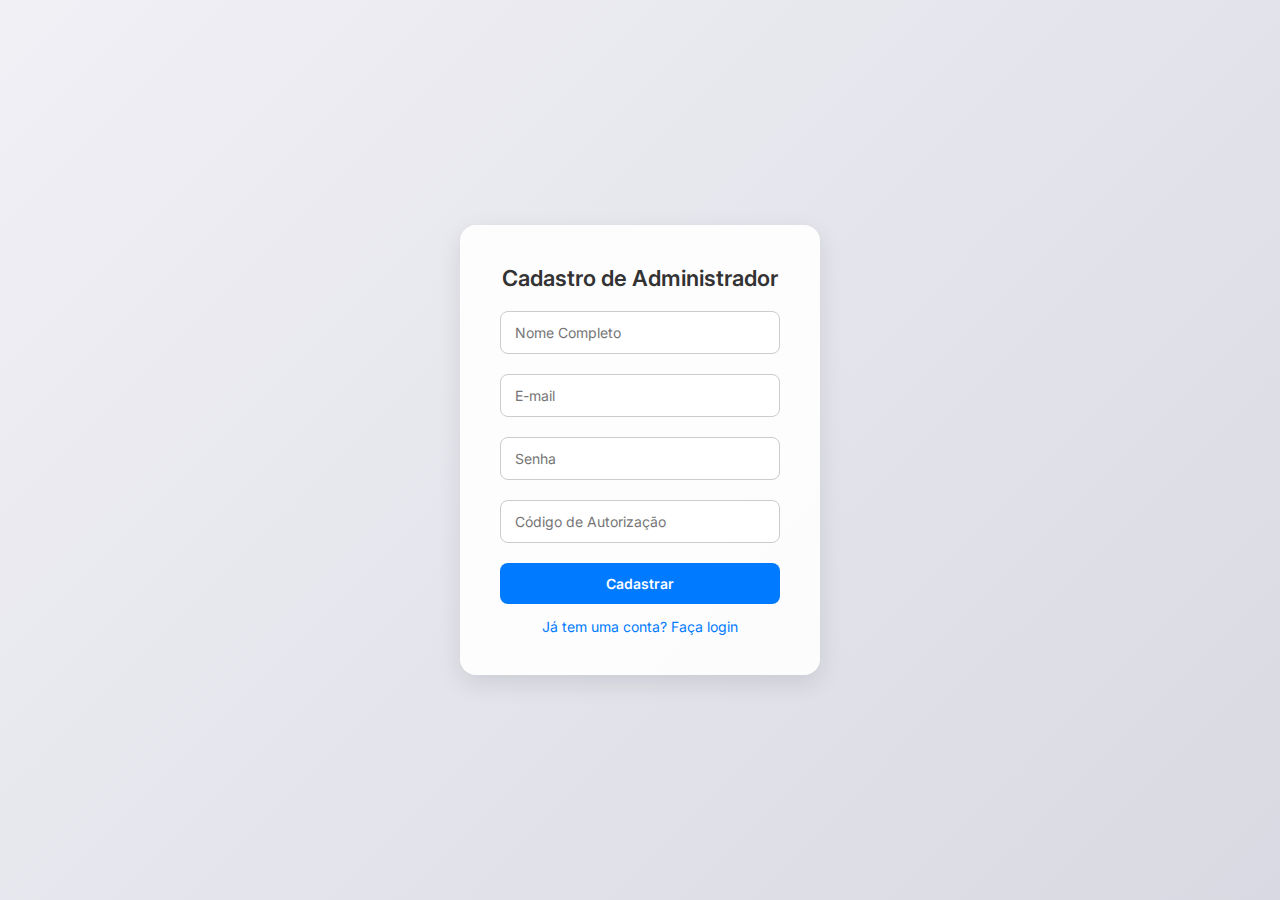
<file: cadastro_admin.html>
<!DOCTYPE html>
<html lang="pt-BR">
<head>
    <meta charset="UTF-8">
    <meta name="viewport" content="width=device-width, initial-scale=1.0">
    <title>Cadastro de Administrador</title>
    <link href="https://fonts.googleapis.com/css2?family=Inter:wght@300;400;500;600&display=swap" rel="stylesheet">
    <style>
        * {
            margin: 0;
            padding: 0;
            box-sizing: border-box;
            font-family: 'Inter', sans-serif;
        }

        body {
            display: flex;
            justify-content: center;
            align-items: center;
            height: 100vh;
            background: linear-gradient(135deg, #f0f0f5, #d9d9e3);
        }

        .cadastro-container {
            width: 360px;
            background: rgba(255, 255, 255, 0.9);
            border-radius: 16px;
            box-shadow: 0px 8px 24px rgba(0, 0, 0, 0.1);
            padding: 40px;
            text-align: center;
        }

        .cadastro-container h2 {
            font-size: 22px;
            margin-bottom: 20px;
            font-weight: 600;
            color: #333;
        }

        .input-group {
            position: relative;
            margin-bottom: 20px;
        }

        .input-group input {
            width: 100%;
            padding: 12px 14px;
            font-size: 14px;
            border: 1px solid #ccc;
            border-radius: 8px;
            outline: none;
            transition: all 0.3s;
        }

        .input-group input:focus {
            border-color: #007aff;
            box-shadow: 0px 0px 5px rgba(0, 122, 255, 0.5);
        }

        .btn-cadastrar {
            width: 100%;
            background: #007aff;
            border: none;
            padding: 12px;
            font-size: 14px;
            font-weight: 600;
            color: white;
            border-radius: 8px;
            cursor: pointer;
            transition: all 0.3s;
        }

        .btn-cadastrar:hover {
            background: #005ecb;
        }

        .links {
            margin-top: 14px;
            font-size: 14px;
        }

        .links a {
            color: #007aff;
            text-decoration: none;
        }

        .links a:hover {
            text-decoration: underline;
        }
    </style>
</head>
<body>

    <div class="cadastro-container">
        <h2>Cadastro de Administrador</h2>
        <form action="processa_cadastro.php" method="POST">
            <div class="input-group">
                <input type="text" name="nome" placeholder="Nome Completo" required>
            </div>
            <div class="input-group">
                <input type="email" name="email" placeholder="E-mail" required>
            </div>
            <div class="input-group">
                <input type="password" name="senha" placeholder="Senha" required>
            </div>
            <div class="input-group">
                <input type="text" name="codigo_admin" placeholder="Código de Autorização" required>
            </div>
            <button type="submit" class="btn-cadastrar">Cadastrar</button>
        </form>
        <div class="links">
            <p><a href="login.html">Já tem uma conta? Faça login</a></p>
        </div>
    </div>

</body>
</html>
</file>
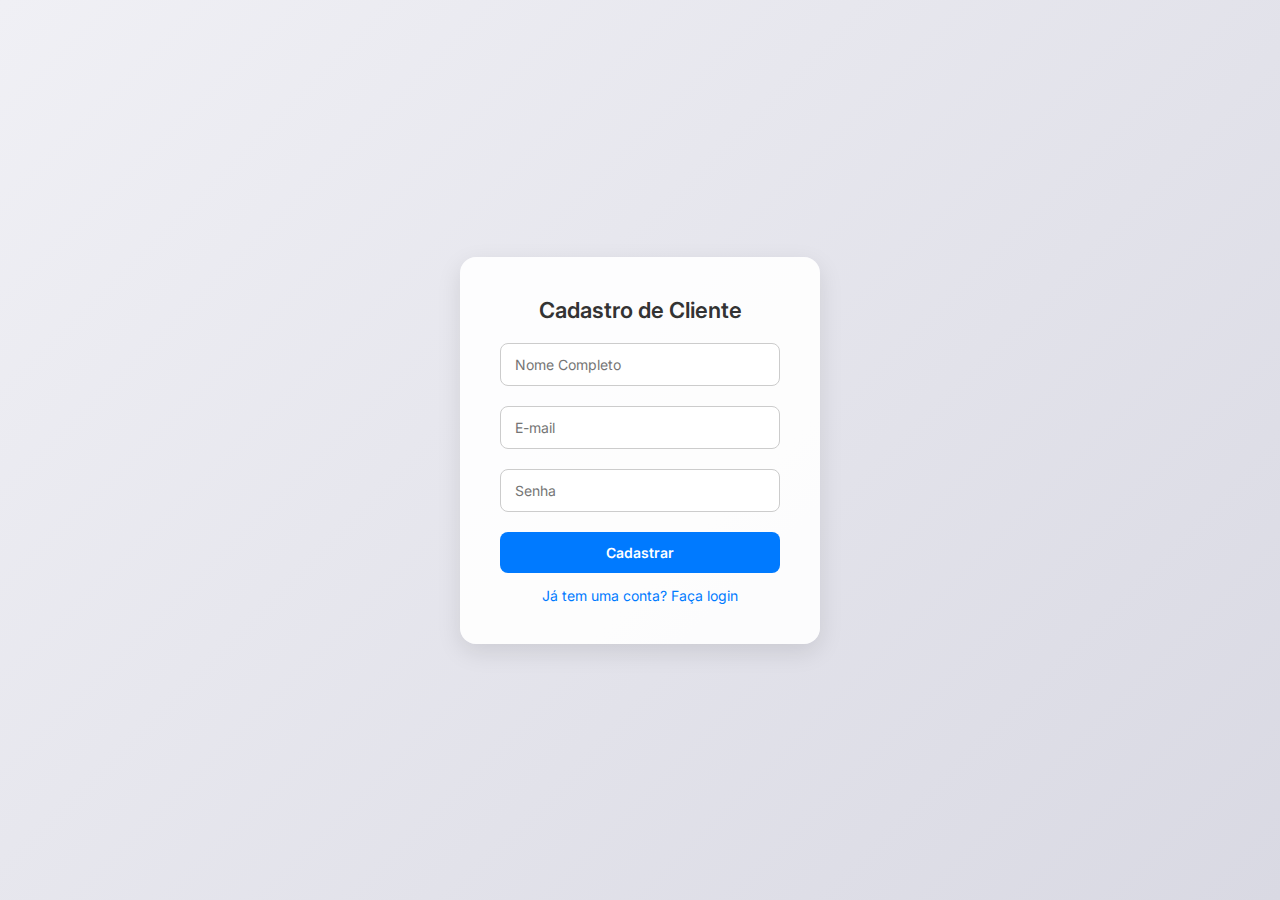
<file: cadastro_cliente.html>
<!DOCTYPE html>
<html lang="pt-BR">
<head>
    <meta charset="UTF-8">
    <meta name="viewport" content="width=device-width, initial-scale=1.0">
    <title>Cadastro de Cliente</title>
    <link href="https://fonts.googleapis.com/css2?family=Inter:wght@300;400;500;600&display=swap" rel="stylesheet">
    <style>
        * {
            margin: 0;
            padding: 0;
            box-sizing: border-box;
            font-family: 'Inter', sans-serif;
        }

        body {
            display: flex;
            justify-content: center;
            align-items: center;
            height: 100vh;
            background: linear-gradient(135deg, #f0f0f5, #d9d9e3);
        }

        .cadastro-container {
            width: 360px;
            background: rgba(255, 255, 255, 0.9);
            border-radius: 16px;
            box-shadow: 0px 8px 24px rgba(0, 0, 0, 0.1);
            padding: 40px;
            text-align: center;
        }

        .cadastro-container h2 {
            font-size: 22px;
            margin-bottom: 20px;
            font-weight: 600;
            color: #333;
        }

        .input-group {
            position: relative;
            margin-bottom: 20px;
        }

        .input-group input {
            width: 100%;
            padding: 12px 14px;
            font-size: 14px;
            border: 1px solid #ccc;
            border-radius: 8px;
            outline: none;
            transition: all 0.3s;
        }

        .input-group input:focus {
            border-color: #007aff;
            box-shadow: 0px 0px 5px rgba(0, 122, 255, 0.5);
        }

        .btn-cadastrar {
            width: 100%;
            background: #007aff;
            border: none;
            padding: 12px;
            font-size: 14px;
            font-weight: 600;
            color: white;
            border-radius: 8px;
            cursor: pointer;
            transition: all 0.3s;
        }

        .btn-cadastrar:hover {
            background: #005ecb;
        }

        .links {
            margin-top: 14px;
            font-size: 14px;
        }

        .links a {
            color: #007aff;
            text-decoration: none;
        }

        .links a:hover {
            text-decoration: underline;
        }
    </style>
</head>
<body>

    <div class="cadastro-container">
        <h2>Cadastro de Cliente</h2>
        <form action="processa_cadastro.php" method="POST">
            <div class="input-group">
                <input type="text" name="nome" placeholder="Nome Completo" required>
            </div>
            <div class="input-group">
                <input type="email" name="email" placeholder="E-mail" required>
            </div>
            <div class="input-group">
                <input type="password" name="senha" placeholder="Senha" required>
            </div>
            <button type="submit" class="btn-cadastrar">Cadastrar</button>
        </form>
        <div class="links">
            <p><a href="login.html">Já tem uma conta? Faça login</a></p>
        </div>
    </div>

</body>
</html>
</file>
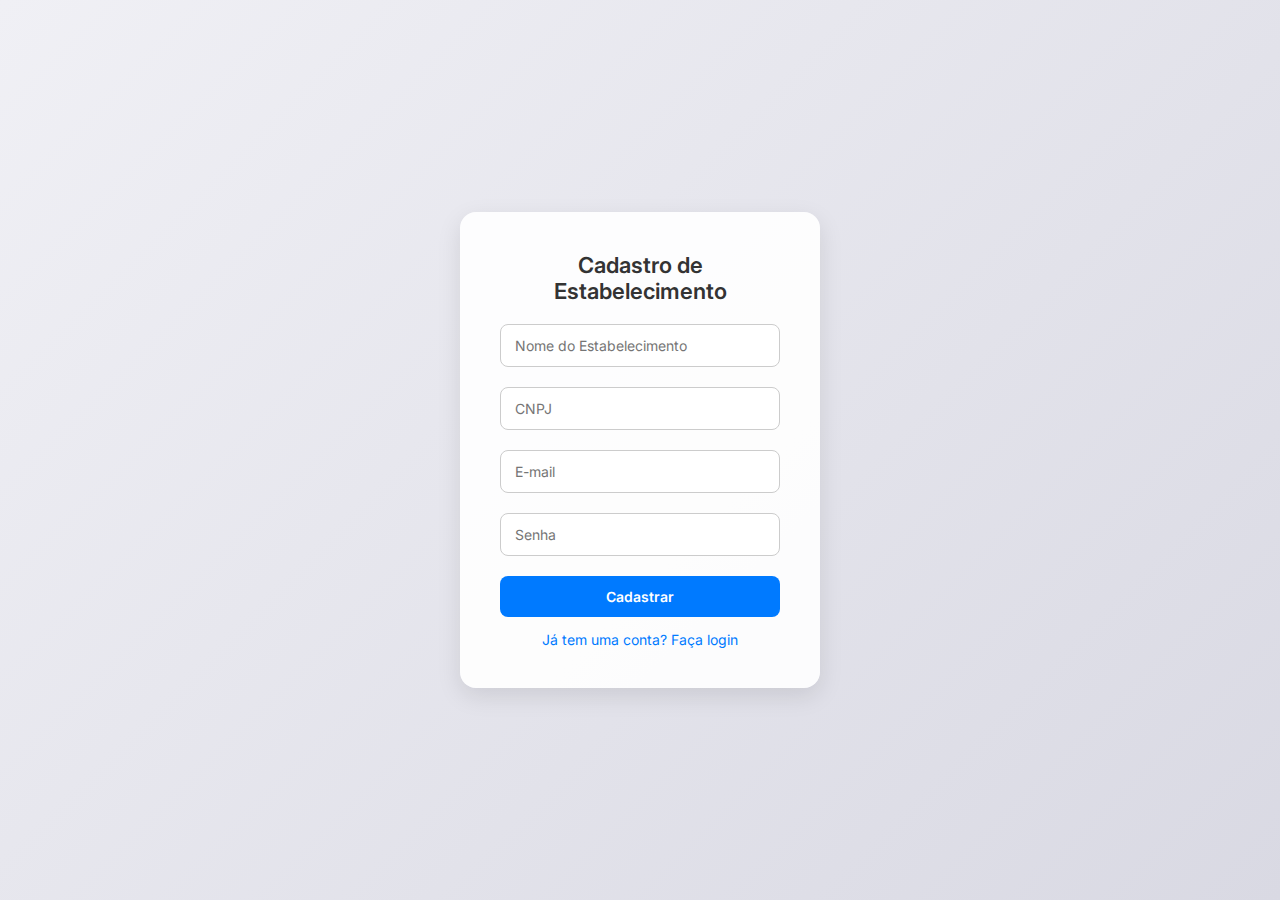
<file: cadastro_estabelecimento.html>
<!DOCTYPE html>
<html lang="pt-BR">
<head>
    <meta charset="UTF-8">
    <meta name="viewport" content="width=device-width, initial-scale=1.0">
    <title>Cadastro de Estabelecimento</title>
    <link href="https://fonts.googleapis.com/css2?family=Inter:wght@300;400;500;600&display=swap" rel="stylesheet">
    <style>
        * {
            margin: 0;
            padding: 0;
            box-sizing: border-box;
            font-family: 'Inter', sans-serif;
        }

        body {
            display: flex;
            justify-content: center;
            align-items: center;
            height: 100vh;
            background: linear-gradient(135deg, #f0f0f5, #d9d9e3);
        }

        .cadastro-container {
            width: 360px;
            background: rgba(255, 255, 255, 0.9);
            border-radius: 16px;
            box-shadow: 0px 8px 24px rgba(0, 0, 0, 0.1);
            padding: 40px;
            text-align: center;
        }

        .cadastro-container h2 {
            font-size: 22px;
            margin-bottom: 20px;
            font-weight: 600;
            color: #333;
        }

        .input-group {
            position: relative;
            margin-bottom: 20px;
        }

        .input-group input {
            width: 100%;
            padding: 12px 14px;
            font-size: 14px;
            border: 1px solid #ccc;
            border-radius: 8px;
            outline: none;
            transition: all 0.3s;
        }

        .input-group input:focus {
            border-color: #007aff;
            box-shadow: 0px 0px 5px rgba(0, 122, 255, 0.5);
        }

        .btn-cadastrar {
            width: 100%;
            background: #007aff;
            border: none;
            padding: 12px;
            font-size: 14px;
            font-weight: 600;
            color: white;
            border-radius: 8px;
            cursor: pointer;
            transition: all 0.3s;
        }

        .btn-cadastrar:hover {
            background: #005ecb;
        }

        .links {
            margin-top: 14px;
            font-size: 14px;
        }

        .links a {
            color: #007aff;
            text-decoration: none;
        }

        .links a:hover {
            text-decoration: underline;
        }
    </style>
</head>
<body>

    <div class="cadastro-container">
        <h2>Cadastro de Estabelecimento</h2>
        <form action="processa_cadastro.php" method="POST">
            <div class="input-group">
                <input type="text" name="nome" placeholder="Nome do Estabelecimento" required>
            </div>
            <div class="input-group">
                <input type="text" name="cnpj" placeholder="CNPJ" required>
            </div>
            <div class="input-group">
                <input type="email" name="email" placeholder="E-mail" required>
            </div>
            <div class="input-group">
                <input type="password" name="senha" placeholder="Senha" required>
            </div>
            <button type="submit" class="btn-cadastrar">Cadastrar</button>
        </form>
        <div class="links">
            <p><a href="login.html">Já tem uma conta? Faça login</a></p>
        </div>
    </div>

</body>
</html>
</file>
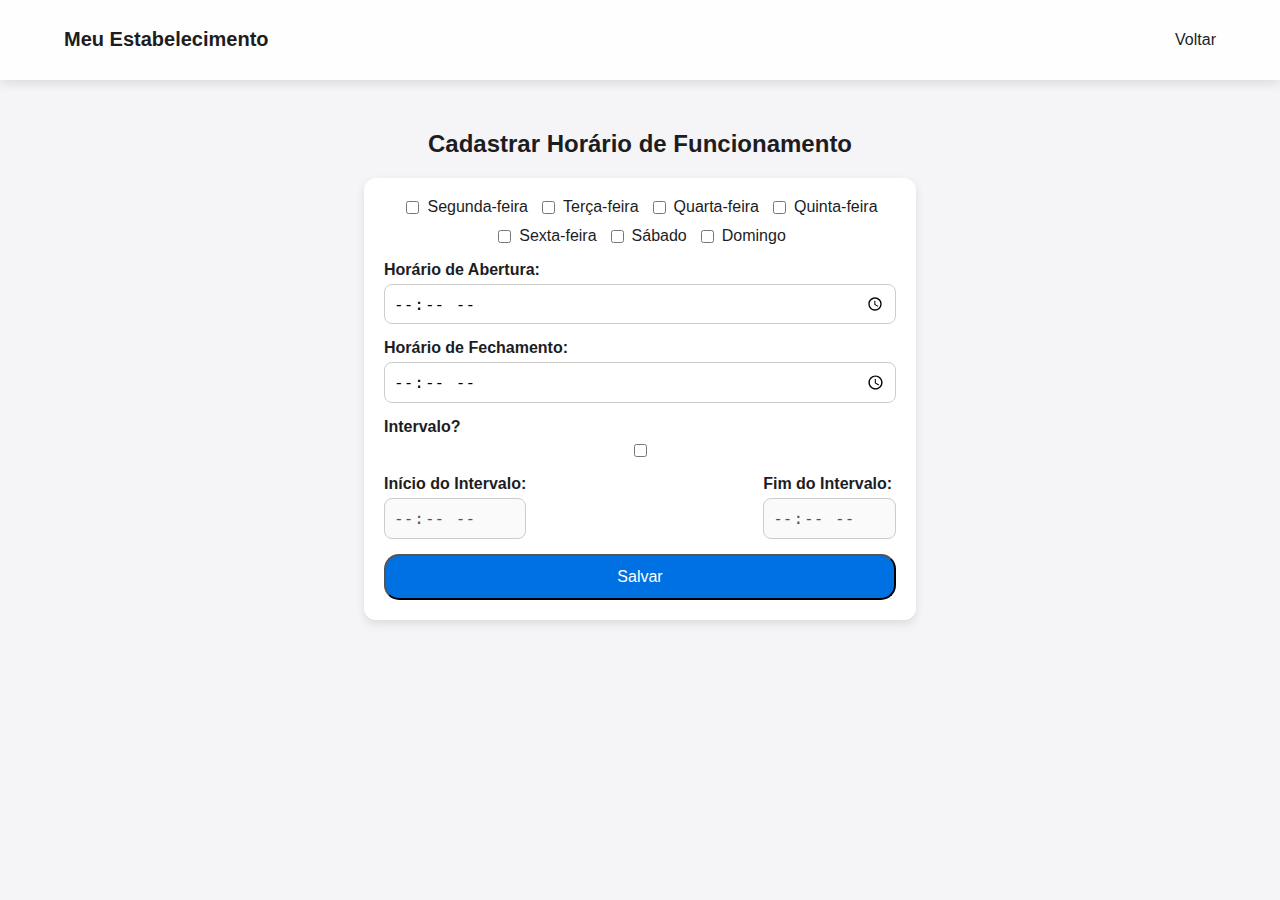
<file: cadastro_horario.html>
<!DOCTYPE html>
<html lang="pt">
<head>
    <meta charset="UTF-8">
    <meta name="viewport" content="width=device-width, initial-scale=1.0">
    <title>Cadastrar Horário</title>
    <link rel="stylesheet" href="style.css">
</head>
<body>
    <nav class="navbar">
        <div class="nav-container">
            <h1 class="logo">Meu Estabelecimento</h1>
            <div class="nav-links">
                <a href="dashboard_horarios.html">Voltar</a>
            </div>
        </div>
    </nav>

    <div class="container">
        <h2>Cadastrar Horário de Funcionamento</h2>

        <form action="salvar_horario.php" method="POST" class="form-container">
            <div class="dias-container">
                <label><input type="checkbox" name="dias[]" value="Segunda"> Segunda-feira</label>
                <label><input type="checkbox" name="dias[]" value="Terça"> Terça-feira</label>
                <label><input type="checkbox" name="dias[]" value="Quarta"> Quarta-feira</label>
                <label><input type="checkbox" name="dias[]" value="Quinta"> Quinta-feira</label>
                <label><input type="checkbox" name="dias[]" value="Sexta"> Sexta-feira</label>
                <label><input type="checkbox" name="dias[]" value="Sábado"> Sábado</label>
                <label><input type="checkbox" name="dias[]" value="Domingo"> Domingo</label>
            </div>

            <div class="input-group">
                <label>Horário de Abertura:</label>
                <input type="time" name="hora_abertura" required>
            </div>

            <div class="input-group">
                <label>Horário de Fechamento:</label>
                <input type="time" name="hora_fechamento" required>
            </div>

            <div class="input-group">
                <label>Intervalo?</label>
                <input type="checkbox" id="intervalo-toggle">
            </div>

            <div class="intervalo-container">
                <div class="input-group">
                    <label>Início do Intervalo:</label>
                    <input type="time" name="inicio_intervalo" id="inicio_intervalo" disabled>
                </div>
                <div class="input-group">
                    <label>Fim do Intervalo:</label>
                    <input type="time" name="fim_intervalo" id="fim_intervalo" disabled>
                </div>
            </div>

            <button type="submit" class="btn">Salvar</button>
        </form>
    </div>

    <script>
        document.getElementById("intervalo-toggle").addEventListener("change", function() {
            document.getElementById("inicio_intervalo").disabled = !this.checked;
            document.getElementById("fim_intervalo").disabled = !this.checked;
        });
    </script>
</body>
</html>
</file>
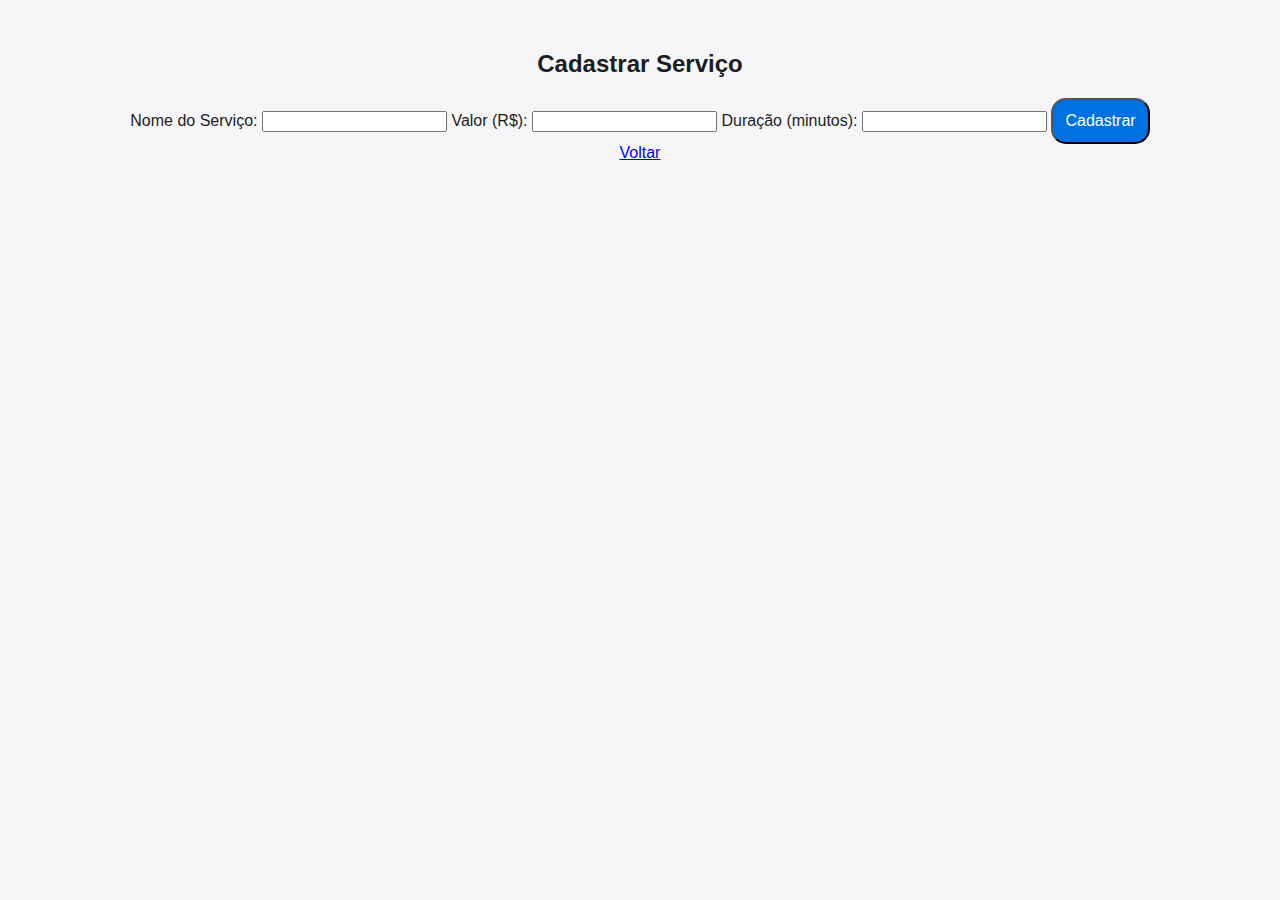
<file: cadastro_servico.html>
<!DOCTYPE html>
<html lang="pt">
<head>
    <meta charset="UTF-8">
    <meta name="viewport" content="width=device-width, initial-scale=1.0">
    <title>Cadastrar Serviço</title>
    <link rel="stylesheet" href="style.css">
</head>
<body>
    <div class="container">
        <h2>Cadastrar Serviço</h2>
        <form action="processa_servico.php" method="POST">
            <label for="nome">Nome do Serviço:</label>
            <input type="text" name="nome" required>

            <label for="valor">Valor (R$):</label>
            <input type="number" name="valor" step="0.01" required>

            <label for="duracao">Duração (minutos):</label>
            <input type="number" name="duracao" required>

            <button type="submit" class="btn">Cadastrar</button>
        </form>
        <a href="dashboard_estabelecimento.php" class="btn-back">Voltar</a>
    </div>
</body>
</html>
</file>
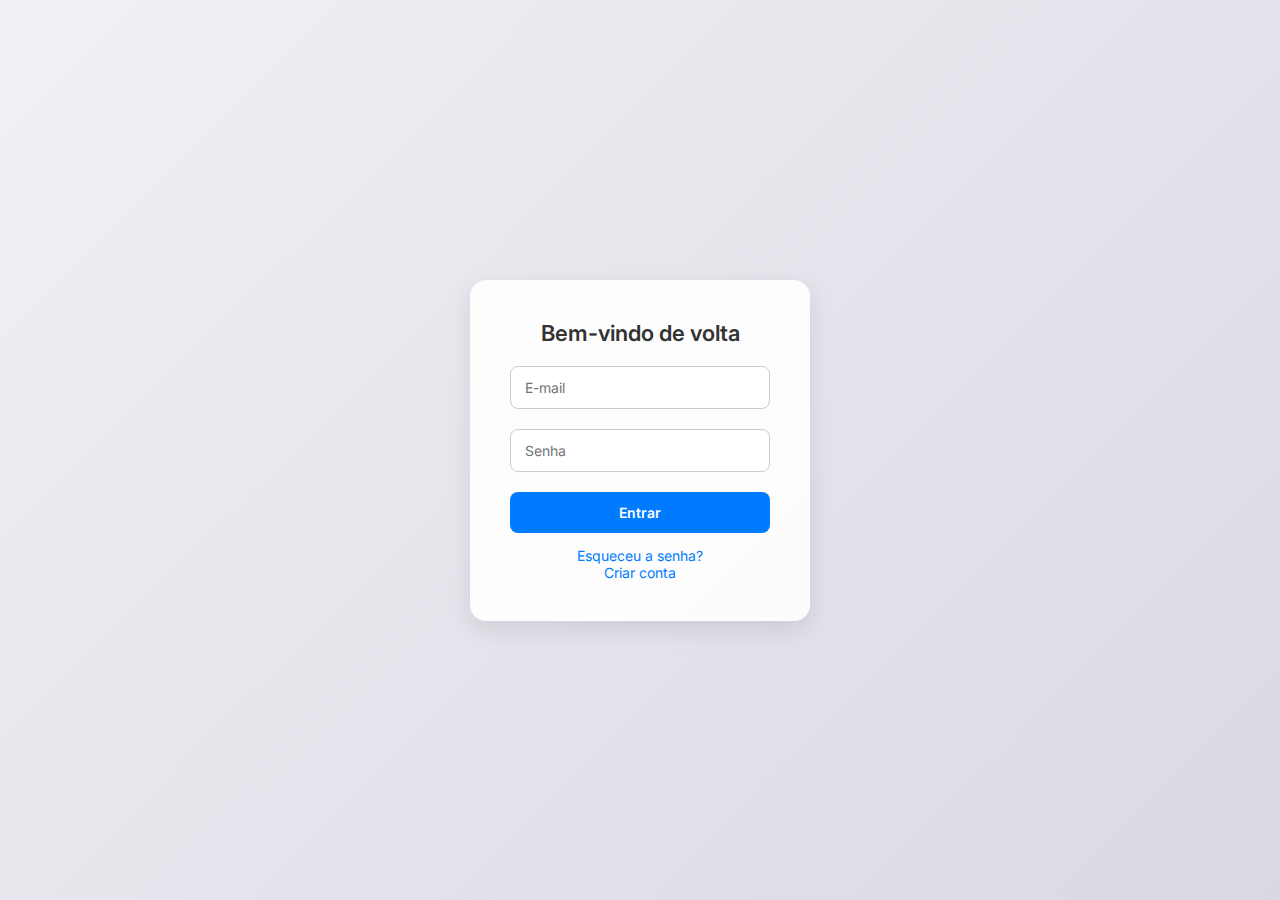
<file: login.html>
<!DOCTYPE html>
<html lang="pt-BR">
<head>
    <meta charset="UTF-8">
    <meta name="viewport" content="width=device-width, initial-scale=1.0">
    <title>Login</title>
    <link href="https://cdnjs.cloudflare.com/ajax/libs/font-awesome/6.4.2/css/all.min.css" rel="stylesheet">
    <link href="https://fonts.googleapis.com/css2?family=Inter:wght@300;400;500;600&display=swap" rel="stylesheet">
    <style>
        * {
            margin: 0;
            padding: 0;
            box-sizing: border-box;
            font-family: 'Inter', sans-serif;
        }

        body {
            display: flex;
            justify-content: center;
            align-items: center;
            height: 100vh;
            background: linear-gradient(135deg, #f0f0f5, #d9d9e3);
        }

        .login-container {
            width: 340px;
            background: rgba(255, 255, 255, 0.9);
            border-radius: 16px;
            box-shadow: 0px 8px 24px rgba(0, 0, 0, 0.1);
            padding: 40px;
            text-align: center;
        }

        .login-container h2 {
            font-size: 22px;
            margin-bottom: 20px;
            font-weight: 600;
            color: #333;
        }

        .input-group {
            position: relative;
            margin-bottom: 20px;
        }

        .input-group input {
            width: 100%;
            padding: 12px 14px;
            font-size: 14px;
            border: 1px solid #ccc;
            border-radius: 8px;
            outline: none;
            transition: all 0.3s;
        }

        .input-group input:focus {
            border-color: #007aff;
            box-shadow: 0px 0px 5px rgba(0, 122, 255, 0.5);
        }

        .btn-login {
            width: 100%;
            background: #007aff;
            border: none;
            padding: 12px;
            font-size: 14px;
            font-weight: 600;
            color: white;
            border-radius: 8px;
            cursor: pointer;
            transition: all 0.3s;
        }

        .btn-login:hover {
            background: #005ecb;
        }

        .links {
            margin-top: 14px;
            font-size: 14px;
        }

        .links a {
            color: #007aff;
            text-decoration: none;
        }

        .links a:hover {
            text-decoration: underline;
        }
    </style>
</head>
<body>

    <div class="login-container">
        <h2>Bem-vindo de volta</h2>
        <form action="processa_login.php" method="POST">
            <div class="input-group">
                <input type="email" name="email" placeholder="E-mail" required>
            </div>
            <div class="input-group">
                <input type="password" name="senha" placeholder="Senha" required>
            </div>
            <button type="submit" class="btn-login">Entrar</button>
        </form>
        <div class="links">
            <p><a href="#">Esqueceu a senha?</a></p>
            <p><a href="cadastro_estabelecimento.html">Criar conta</a></p>
        </div>
    </div>

</body>
</html>
</file>
<file: style.css>
/* Estilo geral */
body {
    font-family: -apple-system, BlinkMacSystemFont, "San Francisco", Arial, sans-serif;
    background-color: #f5f5f7;
    color: #1d1d1f;
    margin: 0;
    padding: 0;
}

/* Navbar estilo Apple */
.navbar {
    background-color: rgba(255, 255, 255, 0.9);
    padding: 15px 0;
    box-shadow: 0 4px 10px rgba(0, 0, 0, 0.1);
    position: sticky;
    top: 0;
    z-index: 100;
}

.nav-container {
    display: flex;
    justify-content: space-between;
    align-items: center;
    width: 90%;
    margin: auto;
}

.logo {
    font-size: 20px;
    font-weight: bold;
}

.nav-links a {
    text-decoration: none;
    color: #1d1d1f;
    margin-left: 15px;
    font-size: 16px;
    transition: color 0.3s;
}

.nav-links a:hover {
    color: #0071e3;
}

.logout-btn {
    background-color: #ff3b30;
    color: white;
    padding: 8px 12px;
    border-radius: 10px;
    text-decoration: none;
}

.logout-btn:hover {
    background-color: #d32f2f;
}

/* Container */
.container {
    width: 80%;
    margin: 50px auto;
    text-align: center;
}

/* Botão principal */
.btn {
    background-color: #0071e3;
    color: white;
    padding: 10px 20px;
    border-radius: 15px;
    text-decoration: none;
    display: inline-block;
    transition: background 0.3s;
}

.btn:hover {
    background-color: #005bb5;
}

/* Tabela personalizada */
.custom-table {
    width: 100%;
    border-collapse: collapse;
    margin-top: 20px;
    background: white;
    border-radius: 10px;
    overflow: hidden;
    box-shadow: 0 4px 10px rgba(0, 0, 0, 0.1);
}

.custom-table th, .custom-table td {
    padding: 15px;
    border-bottom: 1px solid #ddd;
    text-align: center;
}

.custom-table th {
    background-color: #f5f5f7;
    font-weight: bold;
}

.custom-table td {
    background-color: white;
}

/* Botões de ação */
.btn-small {
    padding: 5px 10px;
    border-radius: 10px;
    text-decoration: none;
    font-size: 14px;
}

.btn-edit {
    background-color: #34c759;
    color: white;
}

.btn-edit:hover {
    background-color: #28a745;
}

.btn-delete {
    background-color: #ff3b30;
    color: white;
}

.btn-delete:hover {
    background-color: #d32f2f;
}

/* Formulário estilizado */
.form-container {
    background: white;
    padding: 20px;
    border-radius: 12px;
    box-shadow: 0 4px 10px rgba(0, 0, 0, 0.1);
    width: 50%;
    margin: auto;
    display: flex;
    flex-direction: column;
    gap: 15px;
}

/* Inputs e labels */
.input-group {
    display: flex;
    flex-direction: column;
    text-align: left;
}

.input-group label {
    font-weight: 600;
    margin-bottom: 5px;
}

input[type="time"], input[type="checkbox"] {
    padding: 8px;
    font-size: 16px;
    border: 1px solid #ccc;
    border-radius: 8px;
    transition: 0.3s;
}

input[type="time"]:focus {
    border-color: #0071e3;
    outline: none;
}

/* Dias da semana */
.dias-container {
    display: flex;
    flex-wrap: wrap;
    gap: 10px;
    justify-content: center;
}

.dias-container label {
    display: flex;
    align-items: center;
    gap: 5px;
    cursor: pointer;
}

/* Botão */
.btn {
    background-color: #0071e3;
    color: white;
    padding: 12px;
    border-radius: 15px;
    text-decoration: none;
    text-align: center;
    transition: background 0.3s;
    cursor: pointer;
    font-size: 16px;
}

.btn:hover {
    background-color: #005bb5;
}

/* Intervalo */
.intervalo-container {
    display: flex;
    justify-content: space-between;
}

/* Estilo da tabela */
table {
    width: 100%;
    border-collapse: collapse;
    margin-top: 20px;
}

th, td {
    padding: 12px;
    text-align: left;
    border-bottom: 1px solid #ddd;
}

th {
    background: #f5f5f7;
    font-weight: bold;
}

td {
    background: #fff;
}

/* Botões de ação */
.btn-edit, .btn-delete {
    padding: 8px 12px;
    border-radius: 10px;
    text-decoration: none;
    font-size: 14px;
}

.btn-edit {
    background: #0071e3;
    color: white;
}

.btn-delete {
    background: #ff3b30;
    color: white;
}

.btn-edit:hover {
    background: #005bb5;
}

.btn-delete:hover {
    background: #d32f2f;
}
</file>
